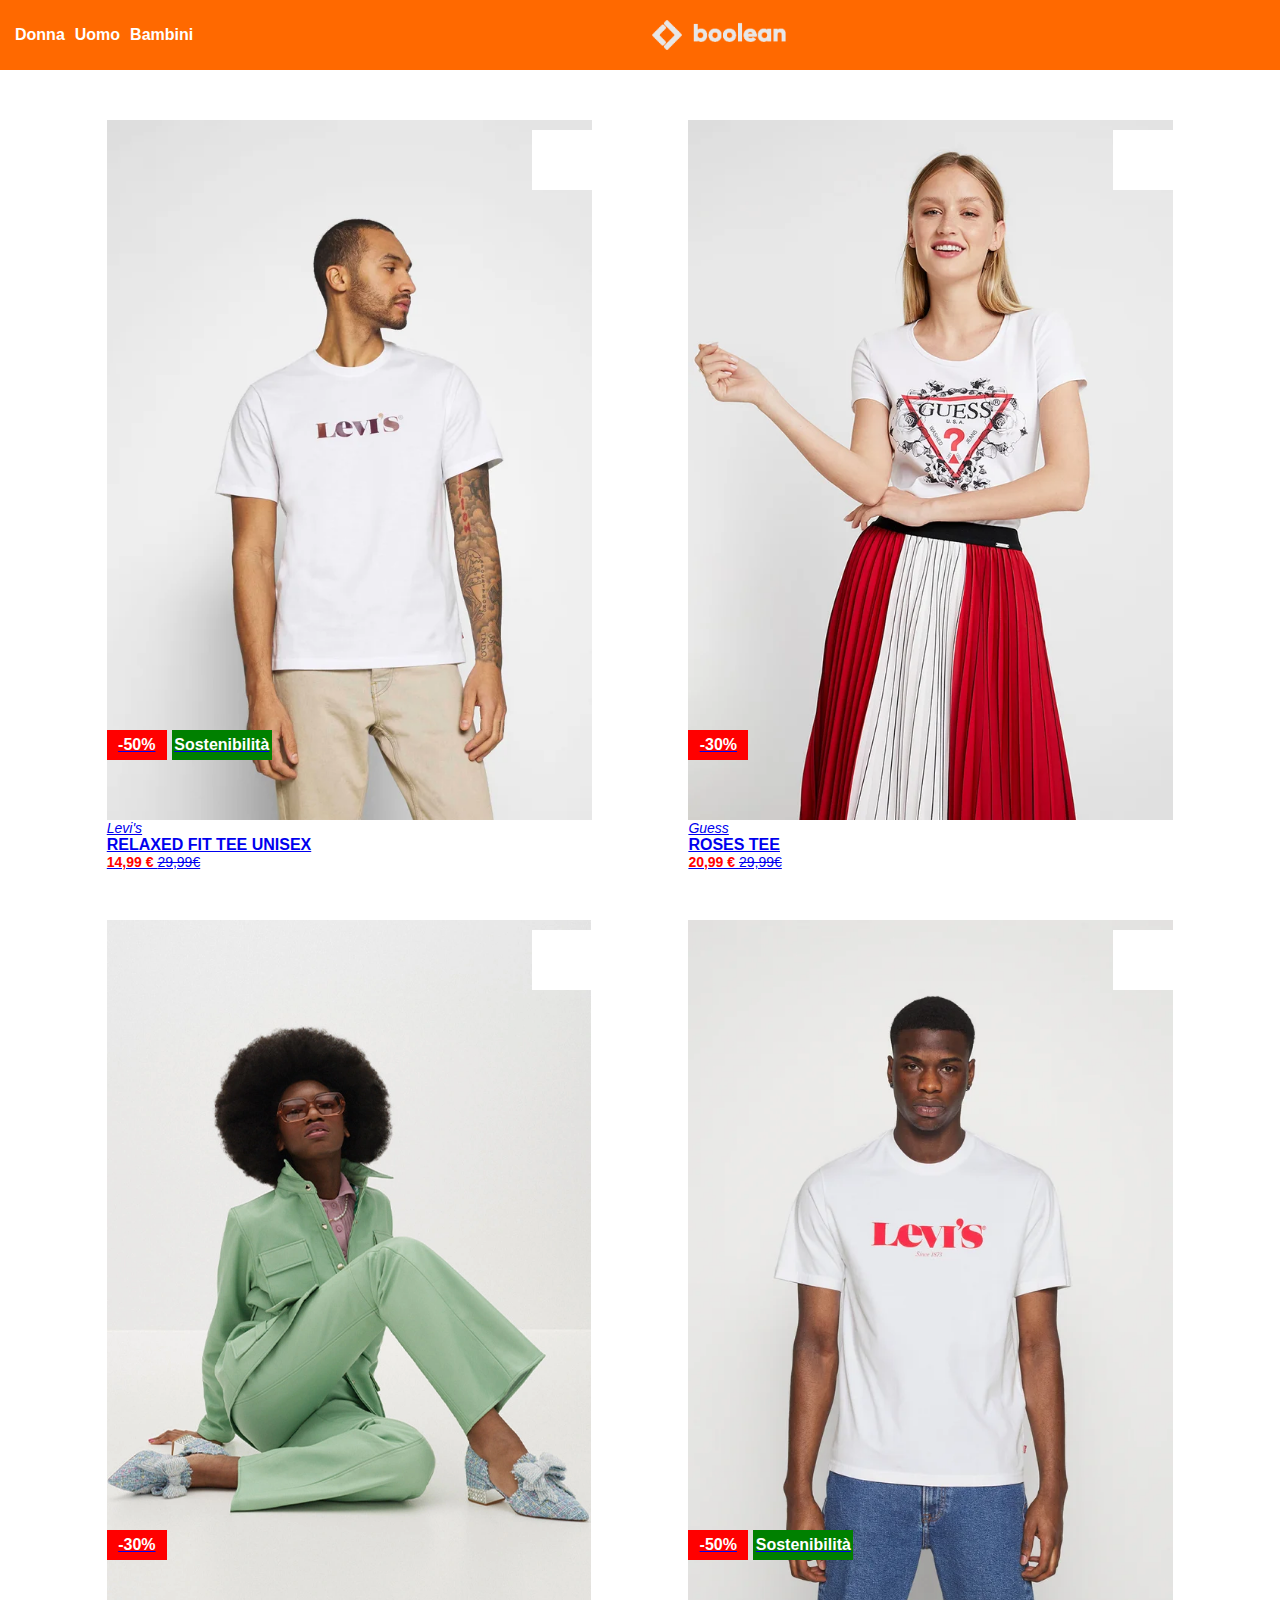
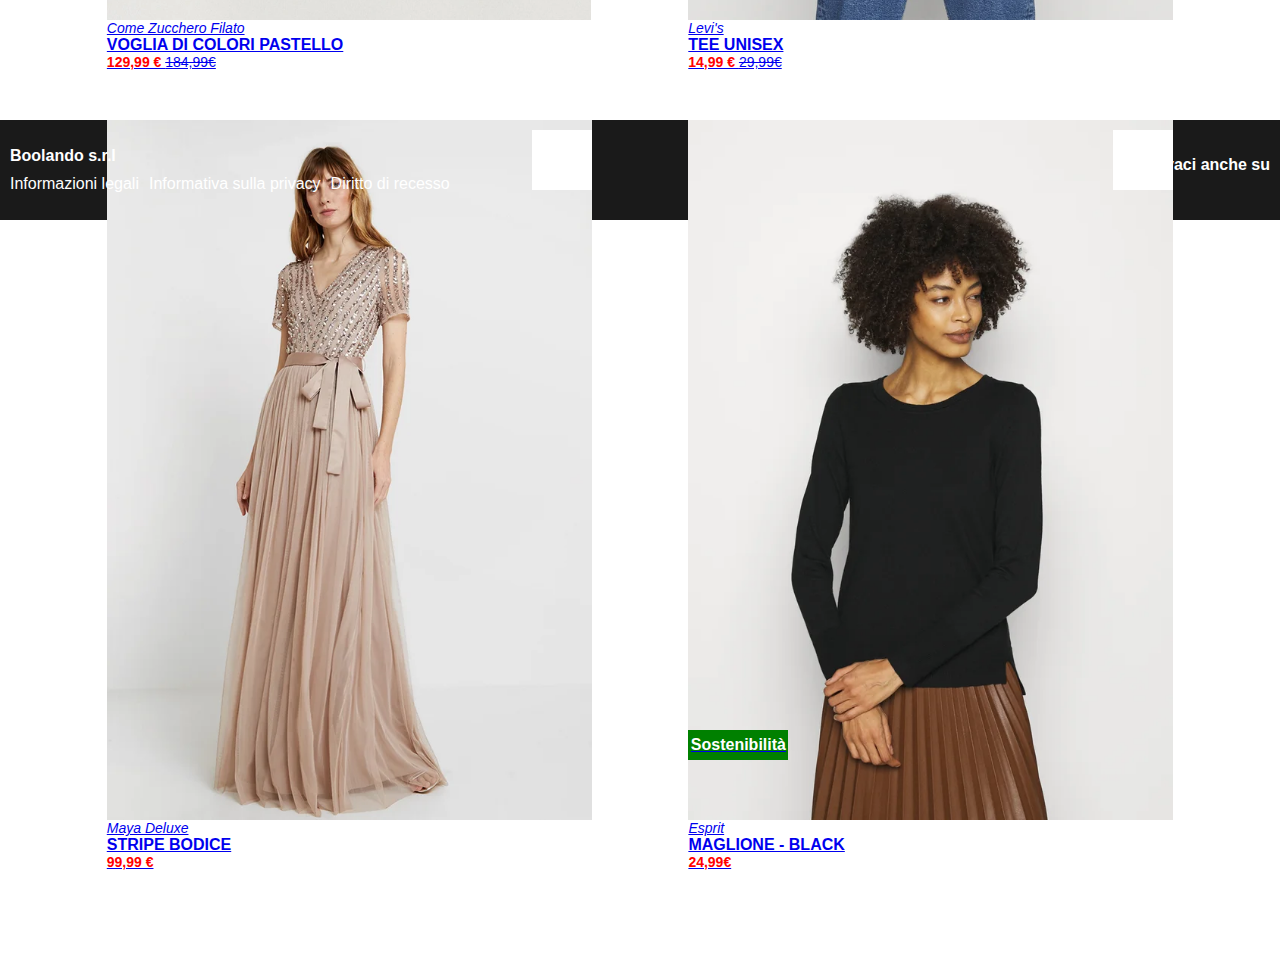
<file: index.html>
<!DOCTYPE html>
<html lang="en">
  <head>
    <meta charset="UTF-8" />
    <meta name="viewport" content="width=device-width, initial-scale=1.0" />
    <meta name="author" content="Piero Stalteri" />
    <meta name="description" content="" />
    <meta name="keyword" content="" />
    <title></title>
    <link rel="stylesheet" href="./css/style.css" />
    <link rel="shortcut icon" href="./img/favicon.ico" type="image/x-icon" />
    <link rel="stylesheet" href="https://cdnjs.cloudflare.com/ajax/libs/font-awesome/6.6.0/css/all.min.css" integrity="sha512-Kc323vGBEqzTmouAECnVceyQqyqdsSiqLQISBL29aUW4U/M7pSPA/gEUZQqv1cwx4OnYxTxve5UMg5GT6L4JJg==" crossorigin="anonymous" referrerpolicy="no-referrer" />
  </head>
  <body>

    <header class="header">
      <div class="navbar container">
        <div class="container-categories">
          <ul class="categories">
            <li>
              <strong>Donna</strong>
            </li>
            <li>
              <strong>Uomo</strong>
            </li>
            <li>
              <strong>Bambini</strong>
            </li>
          </ul>
        </div>
      
        
        <div class="container-icon">
          <img class="icon" src="./img/boolean-logo.png" alt="">
        </div>
        
        <div class="container-other">
          <i class="fa-regular fa-user"></i>
          <i class="fa-regular fa-heart"></i>
          <i class="fa-solid fa-bag-shopping"></i>
        </div>
      </div>
    </header>



    <main>
      <a href="./bonus/page1.html">
      <section class="section container">
        <div class="card-container">
          <div class="image">
            <img class="img1" src="./img/1.webp" alt="first image">
            <img class="img2" src="./img/1b.webp" alt="second image">
          </div>
          <div class="info">
            <p><i>Levi's</i></p>
            <strong>RELAXED FIT TEE UNISEX</strong>
            <p><strong><span>14,99 € </span></strong><s>29,99€</s></p>
          </div>
          <div class="heart-container">
            <i class="fa-solid fa-heart fa-lg"></i>
          </div>
          <div class="discount-container">
            <p class="discount number"><strong>-50%</strong></p>
            <p class="discount sustainability"><strong>Sostenibilità</strong></p>
          </div>
        </div>
      </a>

      <a href="./bonus/page2.html">
        <div class="card-container">
          <div class="image">
            <img class="img1" src="./img/2.webp" alt="first image">
            <img class="img2" src="./img/2b.webp" alt="second image">
          </div>
          <div class="info">
            <p><i>Guess</i></p>
            <strong>ROSES TEE</strong>
            <p><strong><span>20,99 € </span></strong><s>29,99€</s></p>
          </div>
          <div class="heart-container">
            <i class="fa-solid fa-heart fa-lg"></i>
          </div>
          <div class="discount-container">
            <p class="discount number"><strong>-30%</strong></p>
          </div>
        </div>
      </a>

        <a href="./bonus/page3.html">
        <div class="card-container">
          <div class="image">
            <img class="img1" src="./img/3.webp" alt="first image">
            <img class="img2" src="./img/3b.webp" alt="second image">
          </div>
          <div class="info">
            <p><i>Come Zucchero Filato</i></p>
            <strong>VOGLIA DI COLORI PASTELLO</strong>
            <p><strong><span>129,99 € </span></strong><s>184,99€</s></p>
          </div> 
          <div class="heart-container">
            <i class="fa-solid fa-heart fa-lg"></i>
          </div>
          <div class="discount-container">
            <p class="discount number"><strong>-30%</strong></p>
          </div>
        </div>
      </a>

        <a href="./bonus/page4.html">
        <div class="card-container">
          <div class="image">
            <img class="img1" src="./img/4.webp" alt="first image">
            <img class="img2" src="./img/4b.webp" alt="second image">
          </div>
          <div class="info">
            <p><i>Levi's</i></p>
            <strong>TEE UNISEX</strong>
            <p><strong><span>14,99 € </span></strong><s>29,99€</s></p>
          </div>
          <div class="heart-container">
            <i class="fa-solid fa-heart fa-lg"></i>
          </div>
          <div class="discount-container">
            <p class="discount number"><strong>-50%</strong></p>
            <p class="discount sustainability"><strong>Sostenibilità</strong></p>
          </div>
        </div>
      </a>

        <a href="./bonus/page5.html">
        <div class="card-container">
          <div class="image">
            <img class="img1" src="./img/5.webp" alt="first image">
            <img class="img2" src="./img/5b.webp" alt="second image">
          </div>
          <div class="info">
            <p><i>Maya Deluxe</i></p>
            <strong>STRIPE BODICE</strong>
            <p><strong><span>99,99 €</span></strong></p>
            <div class="heart-container">
              <i class="fa-solid fa-heart fa-lg"></i>
            </div>
          </div>
        </div>
      </a>

        <a href="./bonus/page6.html">
        <div class="card-container">
          <div class="image">
            <img class="img1" src="./img/6.webp" alt="first image">
            <img class="img2" src="./img/6b.webp" alt="second image">
          </div>
          <div class="info">
            <p><i>Esprit</i></p>
            <strong>MAGLIONE - BLACK</strong>
            <p><strong><span>24,99€ </span></strong></p>
          </div>
          <div class="heart-container">
            <i class="fa-solid fa-heart fa-lg"></i>
          </div>
          <div class="discount-container">
            <p class="discount sustainability"><strong>Sostenibilità</strong></p>
          </div>
        </div>
      </a>
      </section>
    </main>

    
    <footer class="footer">
      <div class="info container">
          <div class="info-container">
            <p><strong>Boolando s.r.l</strong></p>
            <div class="sub-info">
              <ul>
                <li>
                  <p>Informazioni legali</p>
                </li>
                <li>
                  <p>Informativa sulla privacy</p>
                </li>
                <li>
                  <p>Diritto di recesso</p>
                </li>
              </ul>
            </div>
          </div>
          <div class="social-container">
            <p><strong>Trovaci anche su</strong></p>
            <div class="sub-social">
              <ul>
                <li>
                  <i class="fa-brands fa-square-twitter fa-lg"></i>
                </li>
                <li>
                  <i class="fa-brands fa-square-facebook fa-lg"></i>
                </li>
                <li>
                  <i class="fa-brands fa-square-instagram fa-lg"></i>
                </li>
                <li>
                  <i class="fa-brands fa-square-pinterest fa-lg"></i>
                </li>
                <li>
                  <i class="fa-brands fa-square-youtube fa-lg"></i>
                </li>
              </ul>
            </div>
          </div>
    </footer>
  </body>
</html>
</file>
<file: css/style.css>
/* # RESET */

* {
    box-sizing: border-box;
    margin: 0;
    padding: 0;
  }
  
  /* # UTILS */
  
  .container {
    margin: 0 auto;
    padding: 0 10px;
    width: 1600px;
    max-width: 100%;
  }


    /* # HEADER */

  .header{
    background-color: #FF6900;
    height: 70px;
    width: 100%;
    color: white;
    font-family: sans-serif;
  }

  .navbar{
    display: flex;
    justify-content:space-around;
    align-items: center;
    height: 70px;
  }

  .container-icon, .container-categories, .container-other{
    height: 30px;
    line-height: 30px;
  }

  .container-icon{
    flex-grow: 1;
    display: flex;
    align-items: center;
    justify-content: center;
  }

  .categories{
    list-style: none;
    display: flex;
  }

  .categories>li>strong, .container-other>i{
    margin: 0 5px;
  }

  .icon{
    height: 30px;
  }


  /* # MAIN */

  .section{
    display: flex;
    flex-wrap: wrap;
    font-family: sans-serif;
    height: 1600px;
    margin-top: 50px;
    justify-content: space-evenly;
  }

  .card-container{
    height: 800px;
  }

  .image{
    height: 700px;
  }

  .image>.img1{
    height: 700px;
  }

  .image>.img2{
    height: 700px;
    display: none;
  }

  .info>p{
    font-size: 14px;
  }

  .info>p>strong>span{
    color: red;
  }

  .heart-container{
    height: 60px;
    width: 60px;
    background-color: white;
    position: relative;
    left: 425px;
    bottom: 740px;
    line-height: 60px;
    text-align: center;
  }

  .card-container:hover .img1{
    display: none;
  }

  .card-container:hover .img2{
    display: block;
  }

  .heart-container:hover i{
    color: red;
  }

  .discount-container{
    display: flex;
  }

  .discount{
    position: relative;
    bottom: 200px;
    line-height: 30px;
    text-align: center;
    color: white;
    margin-right: 5px;
  }

  .number{
    height: 30px;
    width: 60px;
    background-color: red;
  }

  .sustainability{
    height: 30px;
    width: 100px;
    background-color: green;
  }


   /* # FOOTER */

   .footer{
    background-color: #1A1A1A;
    width: 100%;   
    height: 100px;
    color: white;
    font-family: sans-serif;

  }

  .footer>.info{
    height: 100px;
    display: flex;
    align-items: center;
    justify-content: space-between;
  }

  .sub-info>ul, .sub-social>ul{
    list-style: none;
    display: flex;
  }


  .sub-info>ul>li, .sub-social>ul>li{
    margin-top: 10px;
    margin-right: 10px;
  }
</file>
